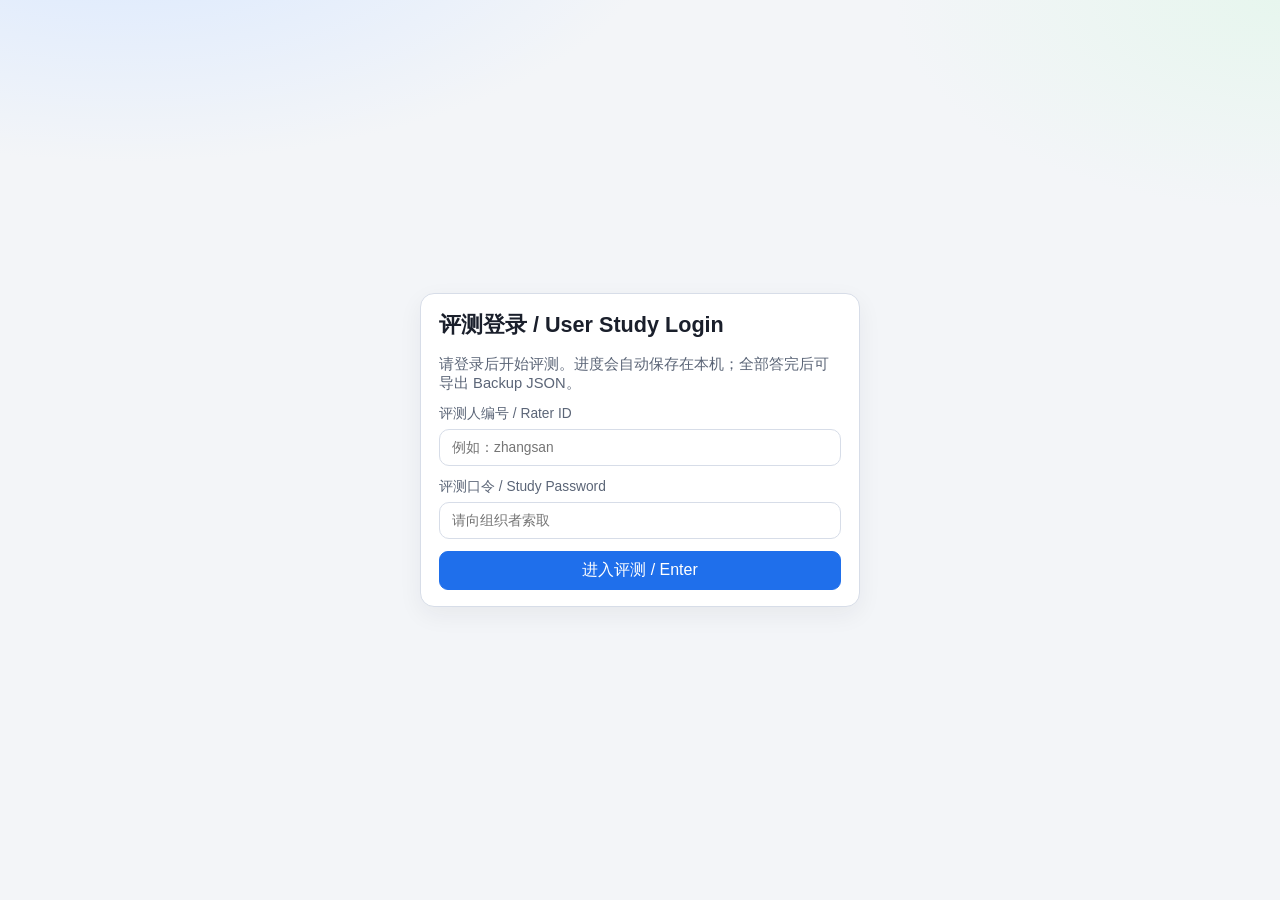
<file: index.html>
<!DOCTYPE html>
<html lang="zh-CN">
<head>
  <meta charset="UTF-8" />
  <meta name="viewport" content="width=device-width, initial-scale=1" />
  <title>用户研究评测问卷 / User Study</title>
  <link rel="stylesheet" href="assets/styles.css" />
</head>
<body>
  <div id="loginGate" class="gate">
    <form id="loginForm" class="gate-card card">
      <h1>评测登录 / User Study Login</h1>
      <p class="sub">请登录后开始评测。进度会自动保存在本机；全部答完后可导出 Backup JSON。</p>
      <label class="field">
        <span>评测人编号 / Rater ID</span>
        <input id="loginRaterId" type="text" required minlength="1" maxlength="64" placeholder="例如：zhangsan" autocomplete="username" />
      </label>
      <label class="field">
        <span>评测口令 / Study Password</span>
        <input id="loginPassword" type="password" required placeholder="请向组织者索取" autocomplete="current-password" />
      </label>
      <button class="btn" type="submit">进入评测 / Enter</button>
      <p id="loginError" class="error" hidden></p>
    </form>
  </div>

  <div id="appRoot" class="is-hidden">
    <header class="top">
      <div class="top-inner">
        <div>
          <h1>用户研究评测问卷</h1>
          <p class="sub">User Study Evaluation Form · Image Editing Methods</p>
        </div>
        <div class="top-actions">
          <div class="rater-chip">评测人 / Rater: <strong id="raterLabel">-</strong></div>
          <button id="btnExport" type="button" class="btn" disabled title="请先完成全部样本">Backup JSON</button>
          <button id="btnLogout" type="button" class="btn ghost">退出 / Logout</button>
        </div>
      </div>
      <div class="progress-wrap">
        <div id="progressBar" class="progress-bar"></div>
        <div id="progressText" class="progress-text">0 / 0 已完成</div>
      </div>
    </header>

    <main class="wrap">
      <section class="intro card">
        <h2>说明 / Instructions</h2>
        <ol>
          <li>
            每个样本展示一张 <strong>原图（待编辑）</strong> 以及由不同方法生成的五张编辑结果 <strong>A–E</strong>（盲评，方法名隐藏）。<br />
            <span class="en">Each case shows one original image to edit and five edited results labeled A–E (blind evaluation).</span>
          </li>
          <li>
            请按两项标准为每张编辑结果打分，分值为 <strong>1（很差）– 5（很好）</strong>。<br />
            <span class="en">Rate every edited image on two criteria using 1 (Poor) – 5 (Excellent).</span>
          </li>
          <li>
            分数会自动保存在本浏览器中。全部答完后，点击 <strong>Backup JSON</strong>，并将文件发送给组织者。<br />
            <span class="en">Scores auto-save in this browser. After finishing all cases, click Backup JSON and send the file to the organizer.</span>
          </li>
        </ol>
        <div class="criteria">
          <div>
            <strong>目标语义对齐 / Target Semantics Alignment</strong>
            <p>编辑结果在多大程度上准确、合理地实现了预期语义变化。<br /><span class="en">How accurately the edit matches the intended change.</span></p>
          </div>
          <div>
            <strong>背景保持 / Background Preservation</strong>
            <p>未编辑区域与原图保持一致的程度（无意外失真、偏色或纹理变化）。<br /><span class="en">How well non-edited regions stay consistent with the original.</span></p>
          </div>
        </div>
        <p id="exportHint" class="submit-status"></p>
      </section>

      <nav class="pager card">
        <button id="prevBtn" type="button" class="btn">← 上一题</button>
        <label class="jump">
          样本 / Case
          <input id="jumpInput" type="number" min="1" value="1" />
          <span id="caseTotal">/ 0</span>
        </label>
        <button id="nextBtn" type="button" class="btn">下一题 →</button>
        <button id="filterIncomplete" type="button" class="btn ghost">跳到未完成</button>
      </nav>

      <section id="caseView" class="case card" aria-live="polite"></section>
    </main>

    <footer class="foot">
      登录 → 全部打分 → Backup JSON → 把文件发给组织者
    </footer>
  </div>

  <script src="assets/app.js?v=20261101d" type="module"></script>
</body>
</html>
</file>
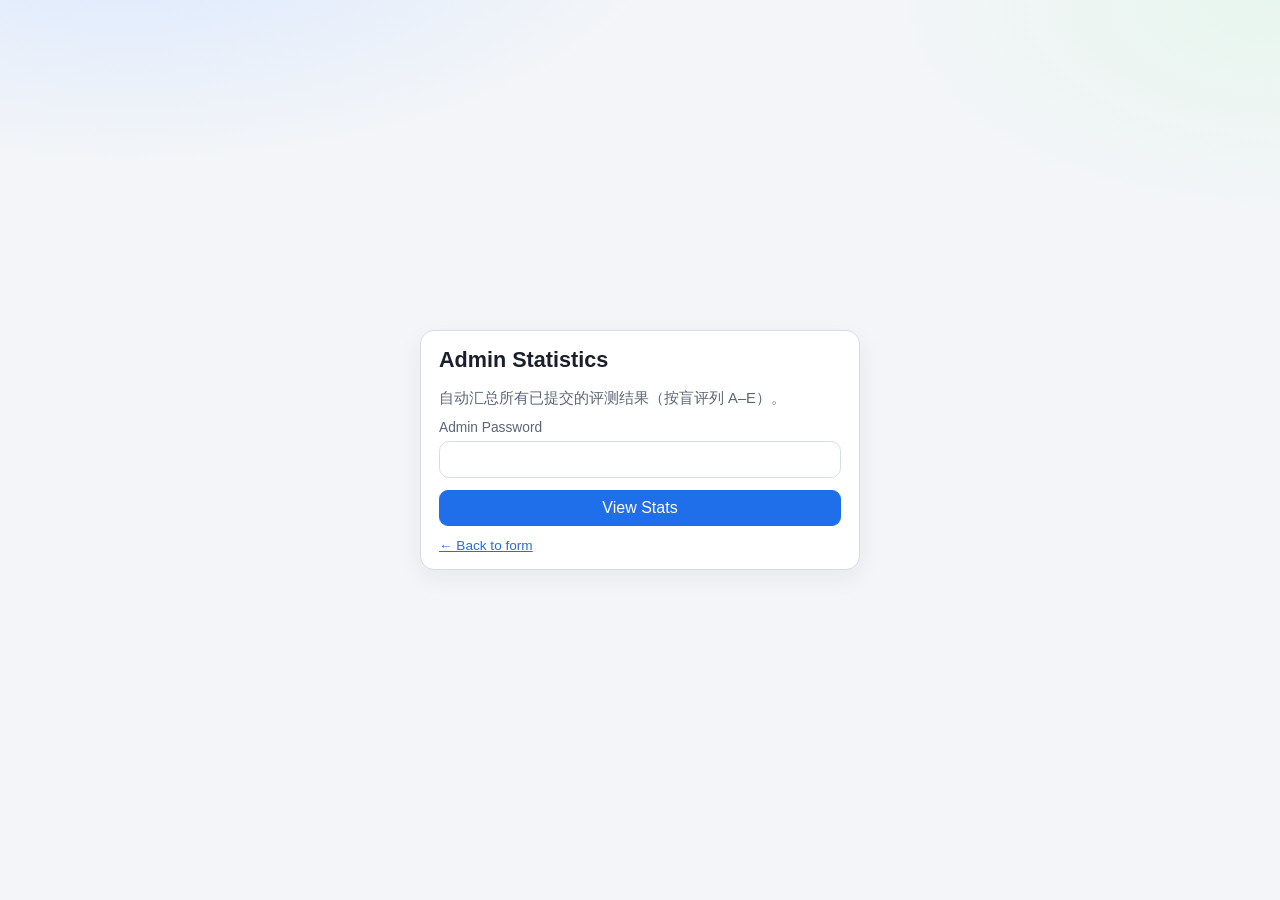
<file: admin.html>
<!DOCTYPE html>
<html lang="zh-CN">
<head>
  <meta charset="UTF-8" />
  <meta name="viewport" content="width=device-width, initial-scale=1" />
  <title>User Study Admin Stats</title>
  <link rel="stylesheet" href="assets/styles.css" />
</head>
<body>
  <div id="adminGate" class="gate">
    <form id="adminLogin" class="gate-card card">
      <h1>Admin Statistics</h1>
      <p class="sub">自动汇总所有已提交的评测结果（按盲评列 A–E）。</p>
      <label class="field">
        <span>Admin Password</span>
        <input id="adminPassword" type="password" required autocomplete="current-password" />
      </label>
      <button class="btn" type="submit">View Stats</button>
      <p id="adminError" class="error" hidden></p>
      <p class="hint"><a href="index.html">← Back to form</a></p>
    </form>
  </div>

  <div id="adminRoot" class="wrap" hidden>
    <section class="card">
      <div class="admin-head">
        <div>
          <h1>Auto Statistics</h1>
          <p class="sub" id="summaryLine">Loading...</p>
        </div>
        <div class="top-actions">
          <button id="btnRefresh" type="button" class="btn">Refresh</button>
          <button id="btnExportAll" type="button" class="btn ghost">Export CSV</button>
          <a class="btn ghost" href="index.html">Form</a>
        </div>
      </div>
    </section>

    <section class="card">
      <h2>Overall mean (A–E)</h2>
      <div class="table-wrap">
        <table id="meanTable" class="stats-table"></table>
      </div>
    </section>

    <section class="card">
      <h2>Submissions</h2>
      <div class="table-wrap">
        <table id="subTable" class="stats-table"></table>
      </div>
    </section>
  </div>

  <script src="assets/admin.js" type="module"></script>
</body>
</html>
</file>
<file: assets/styles.css>
:root {
  --bg: #f3f5f8;
  --card: #ffffff;
  --ink: #1a1f2b;
  --muted: #5b6577;
  --line: #d7dde8;
  --accent: #1f6feb;
  --accent-soft: #e8f0fe;
  --good: #0f7b4a;
  --danger: #b42318;
  --shadow: 0 8px 24px rgba(26, 31, 43, 0.06);
  --radius: 14px;
  font-family: "Segoe UI", "PingFang SC", "Microsoft YaHei", sans-serif;
}

* { box-sizing: border-box; }
html, body { margin: 0; padding: 0; background: var(--bg); color: var(--ink); }
body { min-height: 100vh; }

.top {
  position: sticky;
  top: 0;
  z-index: 20;
  background: rgba(255,255,255,0.92);
  backdrop-filter: blur(10px);
  border-bottom: 1px solid var(--line);
}
.top-inner {
  max-width: 1280px;
  margin: 0 auto;
  padding: 14px 20px 8px;
  display: flex;
  gap: 16px;
  justify-content: space-between;
  align-items: flex-start;
  flex-wrap: wrap;
}
.top h1 { margin: 0; font-size: 1.25rem; letter-spacing: -0.02em; }
.sub { margin: 4px 0 0; color: var(--muted); font-size: 0.92rem; }
.top-actions { display: flex; gap: 8px; flex-wrap: wrap; align-items: end; }
.rater { display: grid; gap: 4px; font-size: 0.78rem; color: var(--muted); }
.rater input {
  border: 1px solid var(--line);
  border-radius: 8px;
  padding: 8px 10px;
  min-width: 160px;
  font: inherit;
}

.progress-wrap {
  max-width: 1280px;
  margin: 0 auto;
  padding: 0 20px 12px;
  display: grid;
  grid-template-columns: 1fr auto;
  gap: 12px;
  align-items: center;
}
.progress-bar {
  height: 8px;
  border-radius: 999px;
  background: linear-gradient(90deg, var(--accent), #79a7ff) left / 0% 100% no-repeat,
              #e6ebf3;
  transition: background-size 0.25s ease;
}
.progress-text { color: var(--muted); font-size: 0.85rem; white-space: nowrap; }

.wrap {
  max-width: 1280px;
  margin: 0 auto;
  padding: 18px 20px 48px;
  display: grid;
  gap: 14px;
}
.card {
  background: var(--card);
  border: 1px solid var(--line);
  border-radius: var(--radius);
  box-shadow: var(--shadow);
  padding: 16px 18px;
}
.intro h2 { margin: 0 0 8px; font-size: 1.05rem; }
.intro ol { margin: 0; padding-left: 1.2rem; color: var(--ink); line-height: 1.55; }
.intro ol .en { color: var(--muted); font-size: 0.92em; }
.criteria {
  margin-top: 12px;
  display: grid;
  grid-template-columns: repeat(auto-fit, minmax(240px, 1fr));
  gap: 10px;
}
.criteria > div {
  background: #f7f9fc;
  border: 1px solid var(--line);
  border-radius: 10px;
  padding: 10px 12px;
}
.criteria p { margin: 4px 0 0; color: var(--ink); font-size: 0.9rem; }
.criteria p .en,
.metric .en { color: var(--muted); font-size: 0.9em; }

.pager {
  display: flex;
  gap: 10px;
  align-items: center;
  flex-wrap: wrap;
}
.jump { display: inline-flex; gap: 6px; align-items: center; color: var(--muted); }
.jump input {
  width: 72px;
  border: 1px solid var(--line);
  border-radius: 8px;
  padding: 7px 8px;
  font: inherit;
}

.btn {
  border: 1px solid var(--accent);
  background: var(--accent);
  color: #fff;
  border-radius: 9px;
  padding: 8px 12px;
  font: inherit;
  cursor: pointer;
}
.btn:hover { filter: brightness(1.05); }
.btn:disabled { opacity: 0.45; cursor: not-allowed; }
.btn.ghost {
  background: #fff;
  color: var(--ink);
  border-color: var(--line);
}
.btn.danger { color: var(--danger); border-color: #f0c2be; }

.case-head { display: grid; gap: 6px; margin-bottom: 14px; }
.case-head h2 { margin: 0; font-size: 1.1rem; }
.meta { color: var(--muted); font-size: 0.9rem; line-height: 1.45; }
.badge {
  display: inline-block;
  background: var(--accent-soft);
  color: #1849a9;
  border-radius: 999px;
  padding: 2px 8px;
  font-size: 0.78rem;
  margin-right: 6px;
}

.grid {
  display: grid;
  grid-template-columns: repeat(6, minmax(0, 1fr));
  gap: 10px;
}
@media (max-width: 1100px) {
  .grid { grid-template-columns: repeat(3, minmax(0, 1fr)); }
}
@media (max-width: 700px) {
  .grid { grid-template-columns: repeat(2, minmax(0, 1fr)); }
}

.col {
  border: 1px solid var(--line);
  border-radius: 12px;
  overflow: hidden;
  background: #fbfcfe;
  display: flex;
  flex-direction: column;
  min-width: 0;
}
.col.real { background: #f5faf7; border-color: #cfe6d8; }
.col-title {
  padding: 8px 10px;
  font-size: 0.85rem;
  font-weight: 650;
  border-bottom: 1px solid var(--line);
  display: flex;
  justify-content: space-between;
  align-items: center;
}
.thumb {
  aspect-ratio: 1 / 1;
  background: #eef2f7;
  display: grid;
  place-items: center;
  overflow: hidden;
}
.thumb img {
  width: 100%;
  height: 100%;
  object-fit: contain;
  background: #fff;
  cursor: zoom-in;
}
.scores {
  padding: 8px;
  display: grid;
  gap: 8px;
  border-top: 1px solid var(--line);
}
.metric { display: grid; gap: 4px; }
.metric label { font-size: 0.72rem; color: var(--muted); line-height: 1.3; }
.stars {
  display: grid;
  grid-template-columns: repeat(5, 1fr);
  gap: 3px;
}
.stars button {
  border: 1px solid var(--line);
  background: #fff;
  border-radius: 6px;
  padding: 6px 0;
  font: inherit;
  font-size: 0.82rem;
  cursor: pointer;
}
.stars button.active {
  background: var(--accent);
  border-color: var(--accent);
  color: #fff;
  font-weight: 700;
}
.col.done .col-title::after {
  content: "✓";
  color: var(--good);
  font-weight: 700;
}

.lightbox {
  position: fixed;
  inset: 0;
  background: rgba(10, 14, 22, 0.78);
  display: none;
  place-items: center;
  z-index: 50;
  padding: 24px;
}
.lightbox.open { display: grid; }
.lightbox img {
  max-width: min(96vw, 1100px);
  max-height: 90vh;
  object-fit: contain;
  border-radius: 10px;
  background: #fff;
}
.foot {
  text-align: center;
  color: var(--muted);
  font-size: 0.82rem;
  padding: 0 16px 28px;
}

/* Force-hide helpers (author display rules must not override these). */
[hidden],
.is-hidden {
  display: none !important;
}

body.app-mode #loginGate {
  display: none !important;
}

.gate {
  min-height: 100vh;
  display: grid;
  place-items: center;
  padding: 24px;
  background:
    radial-gradient(900px 420px at 10% -10%, #d9e8ff 0%, transparent 60%),
    radial-gradient(700px 380px at 100% 0%, #e7f6ee 0%, transparent 55%),
    var(--bg);
}
.gate-card {
  width: min(440px, 100%);
  display: grid;
  gap: 12px;
}
.gate-card h1 { margin: 0; font-size: 1.35rem; }
.field { display: grid; gap: 6px; font-size: 0.86rem; color: var(--muted); }
.field input {
  border: 1px solid var(--line);
  border-radius: 10px;
  padding: 10px 12px;
  font: inherit;
  color: var(--ink);
}
.error { color: var(--danger); margin: 0; font-size: 0.9rem; }
.hint { margin: 0; color: var(--muted); font-size: 0.85rem; }
.hint a { color: var(--accent); }
.rater-chip {
  border: 1px solid var(--line);
  background: #fff;
  border-radius: 999px;
  padding: 8px 12px;
  font-size: 0.9rem;
}
.submit-status { margin: 12px 0 0; font-size: 0.92rem; color: var(--muted); }
.submit-status.ready { color: var(--good); font-weight: 650; }
.submit-status .error { color: var(--danger); }

.admin-head {
  display: flex;
  justify-content: space-between;
  gap: 12px;
  flex-wrap: wrap;
  align-items: flex-start;
}
.admin-head h1 { margin: 0; font-size: 1.25rem; }
.table-wrap { overflow: auto; }
.stats-table {
  width: 100%;
  border-collapse: collapse;
  font-size: 0.9rem;
}
.stats-table th, .stats-table td {
  border-bottom: 1px solid var(--line);
  text-align: left;
  padding: 8px 10px;
  white-space: nowrap;
}
.stats-table th { color: var(--muted); font-weight: 650; }
</file>
